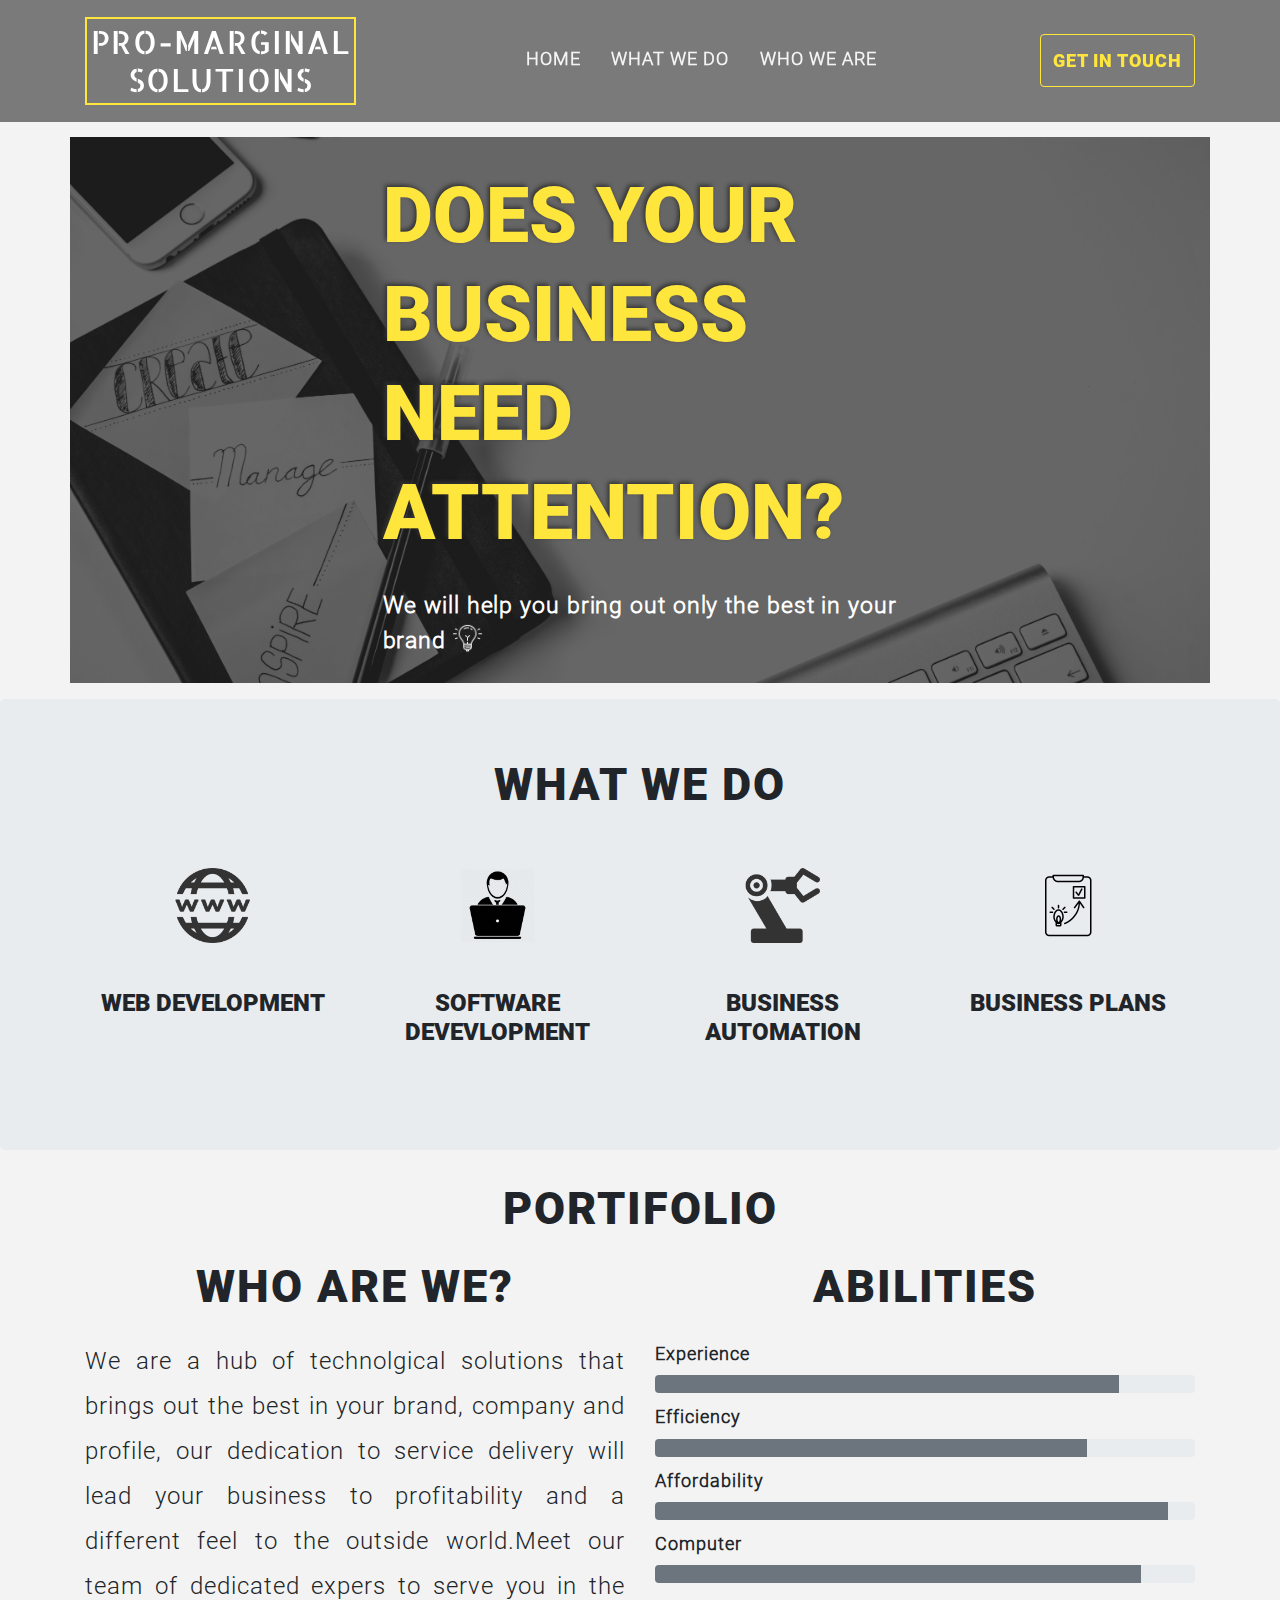
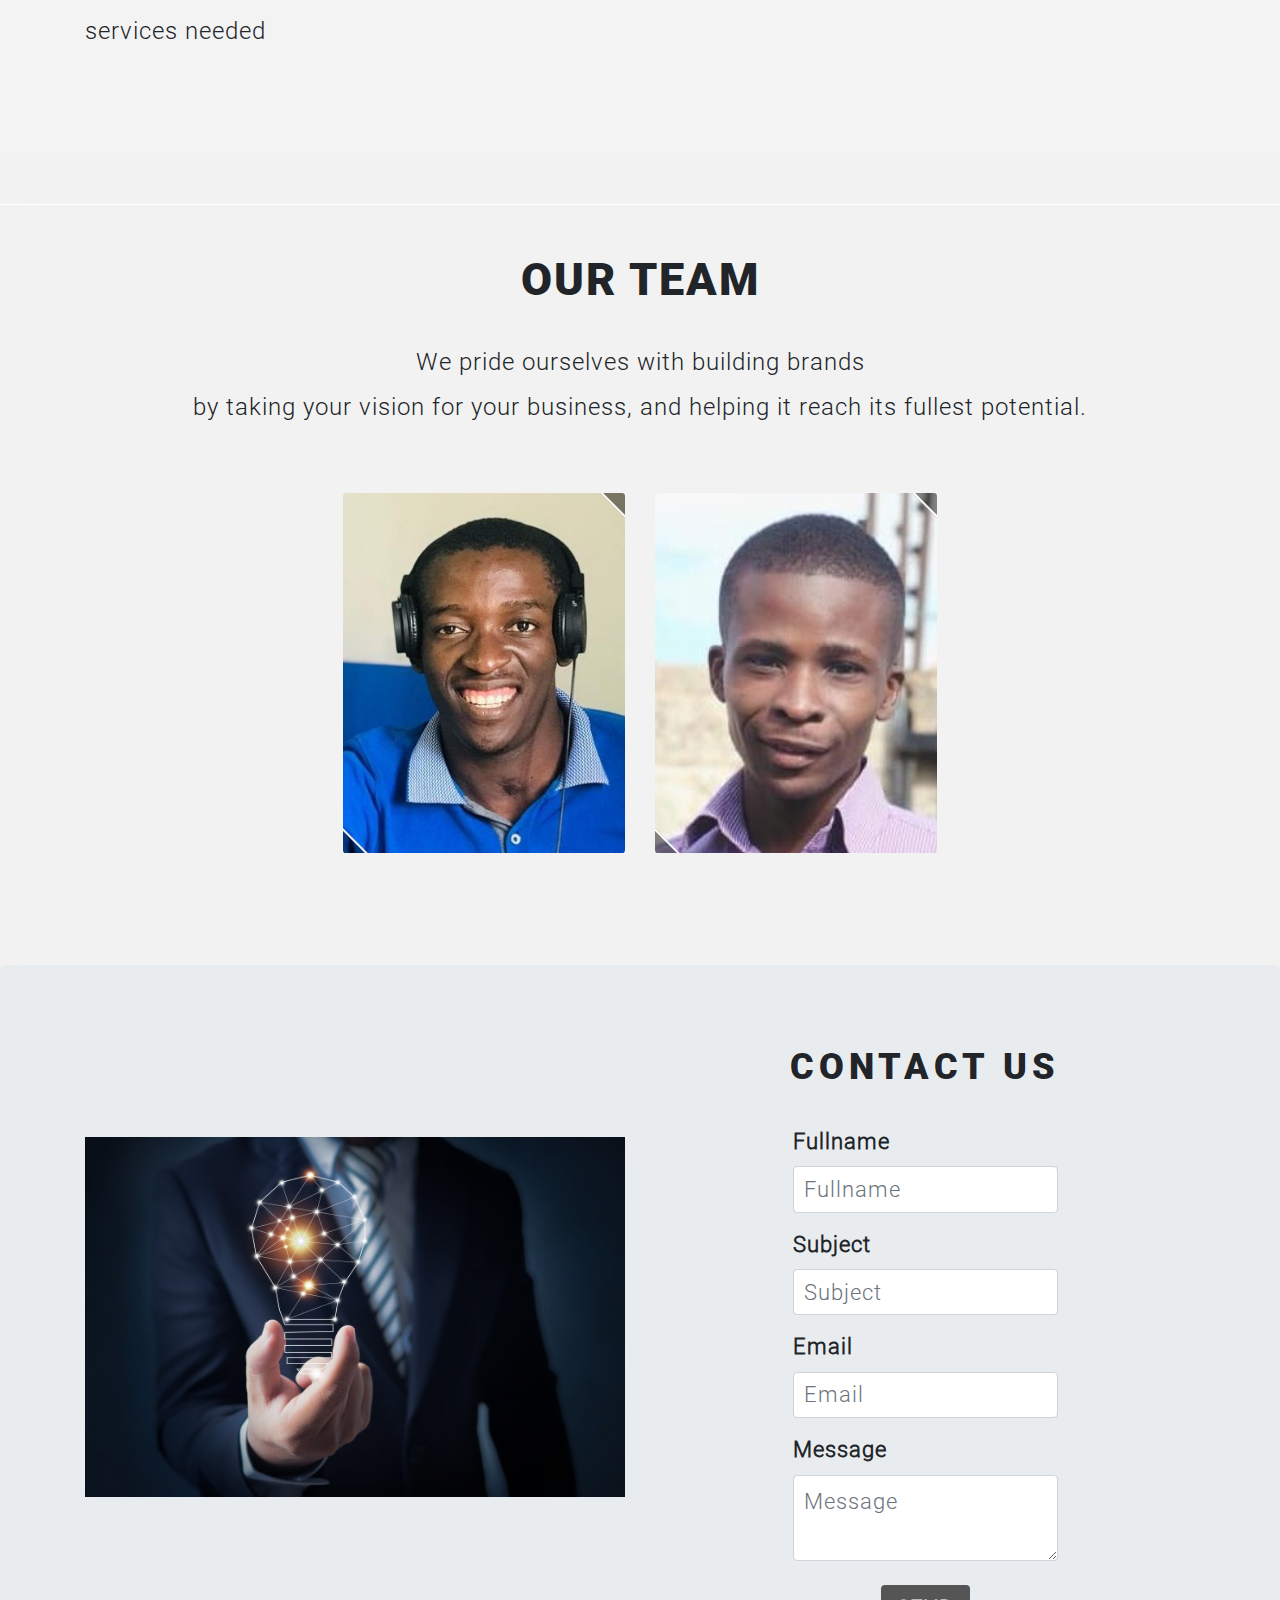
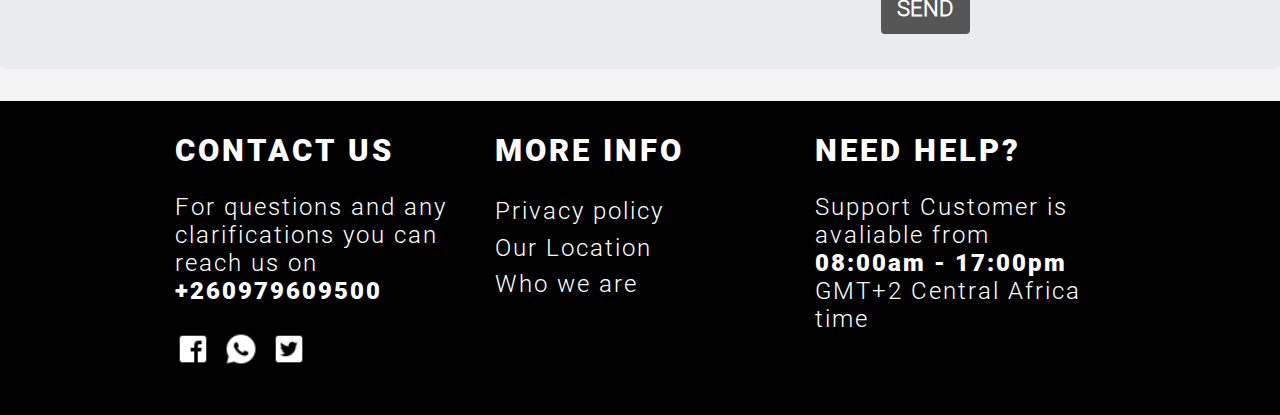
<file: index.html>
<!DOCTYPE html>
<html lang="en">
<head>
    <meta charset="UTF-8">
    <meta http-equiv="X-UA-Compatible" content="IE=edge">
    <meta name="viewport" content="width=device-width, initial-scale=1.0">
    <title>Pro-Margin</title>

    <!------FONTS------>
    <link rel="stylesheet" href="css/fonts.css">

    <!---BOOTSTRAP CDN-->
    <link rel="stylesheet" href="bootstrap/bootstrap.min.css">
    
    <!---FORNTAWESOME-->
    <!-- <link rel="stylesheet" href="fontawesome/css/all.css"> -->
    <link rel="stylesheet" href="https://stackpath.bootstrapcdn.com/font-awesome/4.7.0/css/font-awesome.min.css">
    

    <!---SYTLESHEET-->
    <link rel="stylesheet" href="css/style.css">

</head>
<body>
     <!------------------------NAVBAR------------------------------------------>
    <nav class="navbar navbar-expand-lg navbar-dark sticky-top" id="background-navbar">
      <div class="container mx-auto">
        <a class="navbar-brand" href="#">
          <span id="logo-text" class="d-inline-block p-1 h1 align-middle text-center my-1">PRO-MARGINAL<br>SOLUTIONS</span>
        </a>

       <button id="navbar-toggler" class="navbar-toggler" type="button" data-toggle="collapse" data-target="#navbarbtn" aria-controls="navbarbtn" aria-expanded="false" aria-label="Toggle navigation">
           <span class="navbar-toggler-icon" id="toggler-icon"></span>
       </button>
       <div class="navbar-collapse collapse" id="navbarbtn">
           <div class="mr-auto"></div>
           <ul class="navbar-nav mr-auto">
                <li class="nav-item active">
                    <a class="nav-link" href="index.html">Home<span class="sr-only">(current)</span></a>
                </li>
               
                <li class="nav-item">
                    <a class="nav-link" href="#wwd">What we do</a>
                </li>
                <li class="nav-item">
                    <a class="nav-link" href="#wwa">Who we are</a>
                </li>
           </ul>
           <div class="text-center ml-4">
             <a href="#contact" class="btn btn-outline-warning">GET IN TOUCH</a>
           </div> 

       </div>

           
      </div>
     
    </nav>
    <!------------------------END OF NAVBAR------------------------------------------>

<!--------------------- Header to the site [span: ] ----------------->
<div class="container banner-img p-0 mb-3">
  <div class="banner-img1 p-0">
  <div class="row">
      <div class="col-md-6 mx-auto banner-header-text"> 
         <p class="banner-text">DOES YOUR <br>BUSINESS NEED<br>ATTENTION?</p>
         <p class="lead">We will help you bring out only the best in your brand
          <img src="assets/icons/idea1.png" class="mt-n2" width="30" height="30">
         </p>
         
      </div>
  </div>
   </div>      
</div>

<!----------------------- WHAT WE CAN DO FOR YOU ------------------>

<div class="jumbotron wwd">
  <div class="container py-4">
   <h3 class="text-center pt-2 pb-5" id="wwd">WHAT WE DO</h3>
  
  <div class="row text-center">

    <div class="col-md-3">
      <img src="assets/img/1.png">
      <h5 class="">WEB DEVELOPMENT</h5>

    </div>
     <div class="col-md-3">
      <img src="assets/img/2.png">
      <h5 class="">SOFTWARE DEVEVLOPMENT</h5>
      
    </div>
     <div class="col-md-3">
      <img src="assets/img/3.png">
      <h5 class="">BUSINESS AUTOMATION</h5>
    </div>

     <div class="col-md-3">
      <img src="assets/img/4.png">
    
      <h5 class="">BUSINESS PLANS</h5>
    </div>
      
    </div>
    </div>
</div>

<!-------------------- Portifolio ------------------------------------>
<div class="container mx-auto">
  <h3 class="text-center">PORTIFOLIO</h3>
  <div class="row text-center ">

  </div>
</div>

  <!------------------------------ WHO ARE WE?------------------------>
<div class="container">
  <div class="row mb-3">
    <div class="col-md-6">
      <h3 class="text-center pt-3 pb-3" id="wwa">WHO ARE WE?</h3>
        <p class="text-justify" >We are a hub of technolgical solutions that brings out the best in your brand, company and profile, our dedication to service delivery will lead your business to profitability and a different feel to the outside world.Meet our team of dedicated expers to serve you in the services needed
        </p>
    </div>

    <div class="col-md-6 skills">
      <div class="skills">
        <h3 class="text-center pt-3 pb-2">ABILITIES</h3>
      </div>
      <p>Experience</p>
        <div class="progress">
          <div class="progress-bar bg-secondary" role="progressbar" style="width: 86%;" aria-valuenow="25" aria-valuemin="0" aria-valuemax="100"></div>
        </div>
        <p>Efficiency</p>
        <div class="progress">
          <div class="progress-bar bg-secondary" role="progressbar" style="width: 80%;" aria-valuenow="25" aria-valuemin="0" aria-valuemax="100"></div>
        </div>
        <p>Affordability</p>
        <div class="progress">
          <div class="progress-bar bg-secondary" role="progressbar" style="width:95%;" aria-valuenow="25" aria-valuemin="0" aria-valuemax="100"></div>
        </div>
        <p>Computer</p>
        <div class="progress">
          <div class="progress-bar bg-secondary" role="progressbar" style="width: 90%;" aria-valuenow="25" aria-valuemin="0" aria-valuemax="100"></div>
        </div>
    </div>
  </div>
</div>

<!-------------------------Our Team ---------------------------------->
<div class="container-fluid mt-5 our-team">
  <h3 class="text-center mt-5">OUR TEAM</h3><br>
  <p class="text-center text-justify">We pride ourselves with building brands <br>
    by taking your vision for your business, and helping it reach its fullest 
  potential.</p>
      <div class="row my-5 d-flex flex-row justify-content-center p-3">
          <div class="col-md-3 pb-5 col-sm-5">
              <div class="box">
                  <img src="assets/img/levy.jpeg" alt="">
                  <div class="box-content">
                      <h3 class="title">Levy</h3>
                      <span class="post">Software Developer</span>
                      <span class="post text-white">
                        <a href=""><i class="fa fa-facebook pr-2"></i></a>
                        <a href=""><i class="fa fa-twitter pr-2"></i></a>
                        <a href=""><i class="fa fa-linkedin"></i></a>
                      </span>
                  </div>
              </div>
          </div>
          <div class="col-md-3 col-sm-5">
              <div class="box">
                  <img src="assets/img/patrick.jpg" class="img-fluid " alt="">
                  <div class="box-content">
                      <h3 class="title">Patrick</h3>
                      <span class="post">Web developer</span>
                      <span class="post">
                        <a href=""><i class="fa fa-facebook pr-2"></i></a>
                        <a href=""><i class="fa fa-twitter pr-2"></i></a>
                        <a href=""><i class="fa fa-linkedin"></i></a>
                      </span>
                  </div>
              </div>
          </div>
      </div>
</div>


<section>

<!------------------- Contact form -------------------------------->
  <div class="jumbotron">
    <div class="container">

    <div class="row">
      <div class="col-md-6 m-auto">
        <img src="assets/img/si.jpg" class="w-100" width="50%" height="80%">
      </div>

      <div class="col-md-6 mx-auto">
      <p class="signup-heading text-center pb-3 pt-5" id="contact">CONTACT US</p>

      <form class="mx-auto form-wrapper" action="" method="POST">
        <div class="form-row">
        <div class="form-group col-md-6 mx-auto ">
          <label for="Fullname">Fullname</label>
          <input type="text" class="form-control" name="fullname" placeholder="Fullname">
        </div>
      </div>

      <div class="form-row">
        <div class="form-group col-md-6 mx-auto ">
          <label for="Subject">Subject</label>
          <input type="text" class="form-control" name="subject" placeholder="Subject">
        </div>
      </div>

      <div class="form-row">
        <div class="form-group col-md-6 mx-auto ">
          <label for="Email">Email</label>
          <input type="text" class="form-control" name="email" placeholder="Email">
            </div>
          </div>

          <div class="form-row">
        <div class="form-group col-md-6 mx-auto">
          <label for="Message">Message</label>
          <textarea class="form-control " name="message" placeholder="Message"></textarea> 
            </div>
          </div>

      <div class="btn-cont mx-auto">
        <button type="submit" id="signup" name="submit-message" class="btn btn-secondary warning btn-cont my-2 p-2">SEND</button>
      </div>
        </form>


      </div> 
    </div>
    
   </div>   
  </div>


</section>
<!----------------------- footer ---------------------------------------->
<footer>

    <div class="footer-wrapper">
      <div class="container w-75 mx-auto">
        <div class="row">
            <div class="col-md-4">
                <h4 class="">CONTACT US</h4>
                  <p class="pb-2">For questions and any clarifications you can<br> reach us on<br><span class="phone-number pt-3">+260979609500</span>
                  </p> 

                  <div class="social-media mb-3">
                    <a href="" title="Facebook" class="pr-2 facebook"><img src="assets/icons/facebook.png" class="social-icon" alt=""></a>
                    <a href="" title="Whatsapp" class="pr-2 whatsapp"><img src="assets/icons/whatsapp.png" class="social-icon" alt=""></a>
                    <a href="" title="Twitter" class="twitter"><img src="assets/icons/twitter.png" class="social-icon" alt=""></a>
                  </div>
            </div>

            <div class="col-md-4 mb-3">
                <h4 class="">MORE INFO</h4>
                    <a href="">Privacy policy</a><br>
                    <a href="">Our Location</a><br>
                    <a href="">Who we are</a>
                
            </div>

            <div class="col-md-4">
                    <h4 class="">NEED HELP?</h4>
                    <p>Support Customer is avaliable from <b>08:00am - 17:00pm</b> GMT+2 Central Africa time</p>
            </div>

            
              
        </div>  
     </div>
      
   </div>
</footer>
  
<!--SCRIPT------->
    <script src="bootstrap/jquery.slim.min.js"></script>
    <script src="bootstrap/bootstrap.bundle.js"></script>
</body>
</html>
</file>
<file: css/style.css>
@import url("./fonts.css");

:root {

    --fontcolor: #FFE63D;
}
* {
    list-style-type: none !important;
    text-decoration: none;
    font-family: 'Roboto';
}
body {
  background-color:#f3f3f3;
}
i {
    color: #fff;
}
i:hover{
    color: var(--fontcolor);
}
/*----------All h3----------------*/
h3 {
    letter-spacing: 2px;
    font-size: 5vmin;
}

/*-------All h5 --------*/
h5 {
    font-size: 2.7vmin;
    padding: 5vmin 0 !important;
}


/*-----------all btn css----------*/

.btn-outline-warning {
    font-family: Roboto;
    font-size: 2vmin !important;
    padding: 12px;
    border:1px solid var(--fontcolor) !important;
    color: var(--fontcolor) !important;
 
}
.btn-outline-warning:hover {
    font-weight: 300;
    background-color: var(--fontcolor);
    color: #000 !important;
    padding: 12px;
}
.warning {
    background: #555;
    border:none;
    color: #fff !important;
}



/*-----------Header/Navbar---------------*/

#background-navbar{
    background: rgba(1,1,1,0.5);

}
#navbar-toggler {
    padding: .8vmin;
}
#toggler-icon {
    width: 7vmin;
    height: 7vmin;
}
#logo-text {
    font-size:3.5vmin;
    border: 2px solid var(--fontcolor);
    letter-spacing: 1px;
    font-family: 'Allerta';
    color: #fff;
}
.nav-link {
    font-size: 2vmin;
    text-transform: uppercase;
    padding-left: 1.4rem !important;
    color: #f4f4f4 !important; 
    font-weight: 600;
    text-align: center;
}
.nav-link::after {
    content: '';
    border-bottom: .6vmin solid var(--fontcolor);
    display:block;
    transform: scaleX(0);
    transition: 450ms;
    width:  
}
.nav-link:hover::after {
    content: '';
    transform: scaleX(1);
}
.lead {
    padding:1vmin 0 1vmin 20px;
    font-family: Roboto-Light;
    font-weight: 600;
    color: #fff;
    font-size: 2.6vmin;
    letter-spacing: .1vmin;
}
.banner-text {
    font-weight: 900;
    padding: 30px 0 0 20px;
    font-size: 8.5vmin;
    text-shadow:-2px -2px 4px #333;
    line-height: 11vmin;
    color: var(--fontcolor);
}
.banner-img {
    background: url("../assets/img/sites.jpg") no-repeat;
    background-position: left;
    background-size: cover;
    height:100%;
    margin-top: 15px;
}
.container .banner-img1 {
    background-color: rgba(0,0,0,0.6);
    height: 100% !important;
}



/*----------What we do section-------*/
.jumbotron {
    padding: 3vmin;
}
.wwd h5{
    font-weight: 400;
}
.wwd img{
    width: 8.3vmin;
    height: 8.3vmin;
}
.wwd img{
    transform:scale(1);
    cursor: pointer;
}
.wwd img:hover {
    transform:scale(2) all ease-out;
    transform: translateY(30px);
    transition: 700ms ease;
    background: rgba(0,0,0,0.3);
    border-radius: 30%;
}



/*----------Abilities-------------*/

.progress {
    padding: -1rem 0 !important;
    height: 2vmin;
    background: var;
}

.skills p{
    margin-bottom:-.1rem ; 
    padding: 10px 0  !important;
    font-family: Roboto-Light;
    letter-spacing: 1px;
    font-weight: 600;
    font-size: 2vmin;
}
.text-justify {
    font-family: Roboto-Light;
    letter-spacing: 1px;
    line-height: 5vmin;
    font-size: 2.7vmin;
}


/*---------contact form----------*/
.btn-cont {
    width: 89px;
    font-family: Roboto-Light;
    font-weight: 600;
    font-size: 2.4vmin;
}
#signup:hover {
    background-color: #333;

}
.signup-heading {
    font-size:4vmin;
    font-weight: 550px;
    letter-spacing: 5px; 
}
.signup-wrapper {
    padding: 25px;
    border: 1px solid #f3f3f3;
    border-radius: 9px;
    margin: 20px auto 0; 
    background-color:#fff;
}
.col-md-6 .form-control {
    padding: 10px;
    font-family: Roboto-Light;
    letter-spacing: 1px;
    font-size: 2.4vmin;
}
label {
    font-family: Roboto-Light;
    letter-spacing: 1px;
    font-weight: 600;
    font-size: 2.4vmin; 
}
.phone-number:hover {
    cursor: pointer;
}
#resetPWD {
    width: 100% !important;
}


/*---------footer----------*/

footer p,a{
    font-family: Roboto-Light;
    letter-spacing: 1px;
    font-size: 2.7vmin;
}
.footer-wrapper {
    background: #000;
    padding: 2rem 0;
}
.footer-wrapper h4{
    font-size: 3.4vmin;
    padding:0 0 1rem;
    letter-spacing: 3px;
    color: #fff;
}
.footer-wrapper p{
   line-height: 28px;
   letter-spacing: 2px;
   color: #fff; 
   text-align: justify-all !important;
}
.footer-wrapper a {
    color: #fff;
    text-decoration: none!important;
    letter-spacing: 2px;
}
.social-icon {
    width: 4vmin;
    height: 4vmin;
}


/*--------Our team------------*/
 .our-team {
    margin-top: 15vmin!important;
    background: rgba(242, 242, 242,0.5);
    border-top: 1px solid #fff;
    box-shadow: 20px 20px 30px 20px rgba(242, 242, 242,0.5);; 
 }
 .box {
    border-radius: 1%;
  /*  padding: 20px !important;*/
    height: 40vmin;
 }
 .box{
    overflow:hidden;
    background: #f3f3f3;
    position: relative;
    -webkit-transition: all .35s ease;
    transition: all .35s ease
 }
 .box:after,
 .box:before {
    content: "";
    width: 100%;
    height: 100%;
    position: absolute;
    top: 0;
    left: 0;
    background: rgba(0,0,0,0.5);
    border-left: 3px solid #fff;
    border-right: 3px solid #fff;
    opacity: .9;
    z-index: 1;
    -webkit-transition: all .35s ease;
    transition: all .35s ease
 }
 .box img {
    height: 50vmin;
    object-fit: cover;
    width: 100%;
    display: line;

 }
 .box:before {
    -webkit-transform: skew(45deg) translateX(-155%);
    transform: skew(45deg) translateX(-155%)
 }
 .box:hover:before {
    -webkit-transform: skew(45deg) translateX(-55%);
    transform: skew(45deg) translateX(-55%)
 }
 .box:after {
    -webkit-transform: skew(45deg) translateX(155%);
    transform: skew(45deg) translateX(155%)
 }
 .box:hover:after {
    -webkit-transform: skew(45deg) translateX(55%);
    transform: skew(45deg) translateX(55%)
 }
 .box img {
    -webkit-transition: all .35s ease;
    transition: all .35s ease
 }
 .box:hover img {
    opacity: .5
 }
 .box .box-content {
    position: absolute;
    top: 50%;
    left: 50%;  
    opacity: 0;
    z-index: 2;
    -webkit-transform: translate(-50%, -50%) scale(.5);
    transform: translate(-50%, -50%) scale(.5);
    -webkit-transition: all .35s ease;
    transition: all .35s ease

 }
 
 .box:hover .box-content {
    -webkit-transform: translate(-50%, -50%) scale(1);
    transform: translate(-50%, -50%) scale(1);
    opacity: 1
 }
 .box .post,
 .box .title {
   text-align:center;
    font-size: 2.5vmin;
    font-weight: 600;
    letter-spacing: 1px;
    text-transform: uppercase;
    background: #3c3c3c;
    border: 2px solid #fff;
    color: #fff;
    padding: 15px 20px;
    margin: 0

 }
 .box .post{
    text-transform: capitalize
 }
 .box .post {
    display: block;
    font-size: 14px;
    font-weight: 400;
    padding: 5px 10px;
    margin-top: 15px
 }
</file>
<file: css/fonts.css>
/*fonts i use*/
/*All from google fonts*/


@font-face {
    src : url("../fonts/AlegreyaSansSC-Light.ttf");
    font-family: 'Alegrey';
}
@font-face {
    src : url("../fontawesome/fonts/Akronim-Regular.ttf");
    font-family: 'Akronim';
}
@font-face {
    src : url("../fontawesome/fonts/AllertaStencil-Regular.ttf");
    font-family: 'Allerta';
}
@font-face {
    src : url("../fontawesome/fonts/AmaticSC-Regular.ttf");
    font-family: 'AmaticSC';
}
@font-face {
    src : url("../fontawesome/fonts/Athiti-Light.ttf");
    font-family: 'Athiti';
}
@font-face {
    src : url("../fontawesome/fonts/BlackAndWhitePicture-Regular.ttf");
    font-family: 'BlackAndWhite';
}
@font-face {
    src : url("../fontawesome/fonts/BungeeOutline-Regular.ttf");
    font-family: 'BungeeOutline';
}
@font-face {
    src : url("../fontawesome/fonts/BungeeShade-Regular.ttf");
    font-family: 'BungeeShade';
}
@font-face {
    src : url("../fontawesome/fonts/Butcherman-Regular.ttf");
    font-family: 'Butcherman';
}
@font-face {
    src : url("../fontawesome/fonts/ComicNeue-Regular.ttf");
    font-family: 'Comic';
}
@font-face {
    src : url("../fontawesome/fonts/Galdeano-Regular.ttf");
    font-family: 'Galdeano';
}
@font-face {
    src : url("../fontawesome/fonts/Girassol-Regular.ttf");
    font-family: 'Girassol';
}
@font-face {
    src : url("../fontawesome/fonts/Graduate-Regular.ttf");
    font-family: 'Graduate';
}
@font-face {
    src : url("../fontawesome/fonts/IMFellDoublePicaSC-Regular.ttf");
    font-family: 'IMFD';
}
@font-face {
    src : url("../fontawesome/fonts/IMFellGreatPrimerSC-Regular.ttf");
    font-family: 'IMFP';
}
@font-face {
    src : url("../fontawesome/fonts/JollyLodger-Regular.ttf");
    font-family: 'JollyLodger';
}
@font-face {
    src : url("../fontawesome/fonts/KaushanScript-Regular.ttf");
    font-family: 'KaushanScript';
}
@font-face {
    src : url("../fontawesome/fonts/LondrinaShadow-Regular.ttf");
    font-family: 'LondrinaShadow';
}
@font-face {
    src : url("../fontawesome/fonts/MetalMania-Regular.ttf");
    font-family: 'MetalMania';
}
@font-face {
    src : url("../fontawesome/fonts/OpenSans-Regular.ttf");
    font-family: 'OpenSans';
}
@font-face {
    src : url("../fontawesome/fonts/Roboto-Light.ttf");
    font-family: 'Roboto-Light';
}
@font-face {
    src :url("../fontawesome/fonts/Roboto-Black.ttf");
    font-family: 'Roboto';
}

@font-face {
    src : url("../fontawesome/fonts/RubikMonoOne-Regular.ttf");
    font-family: 'RubikMonoOne';
}
</file>
